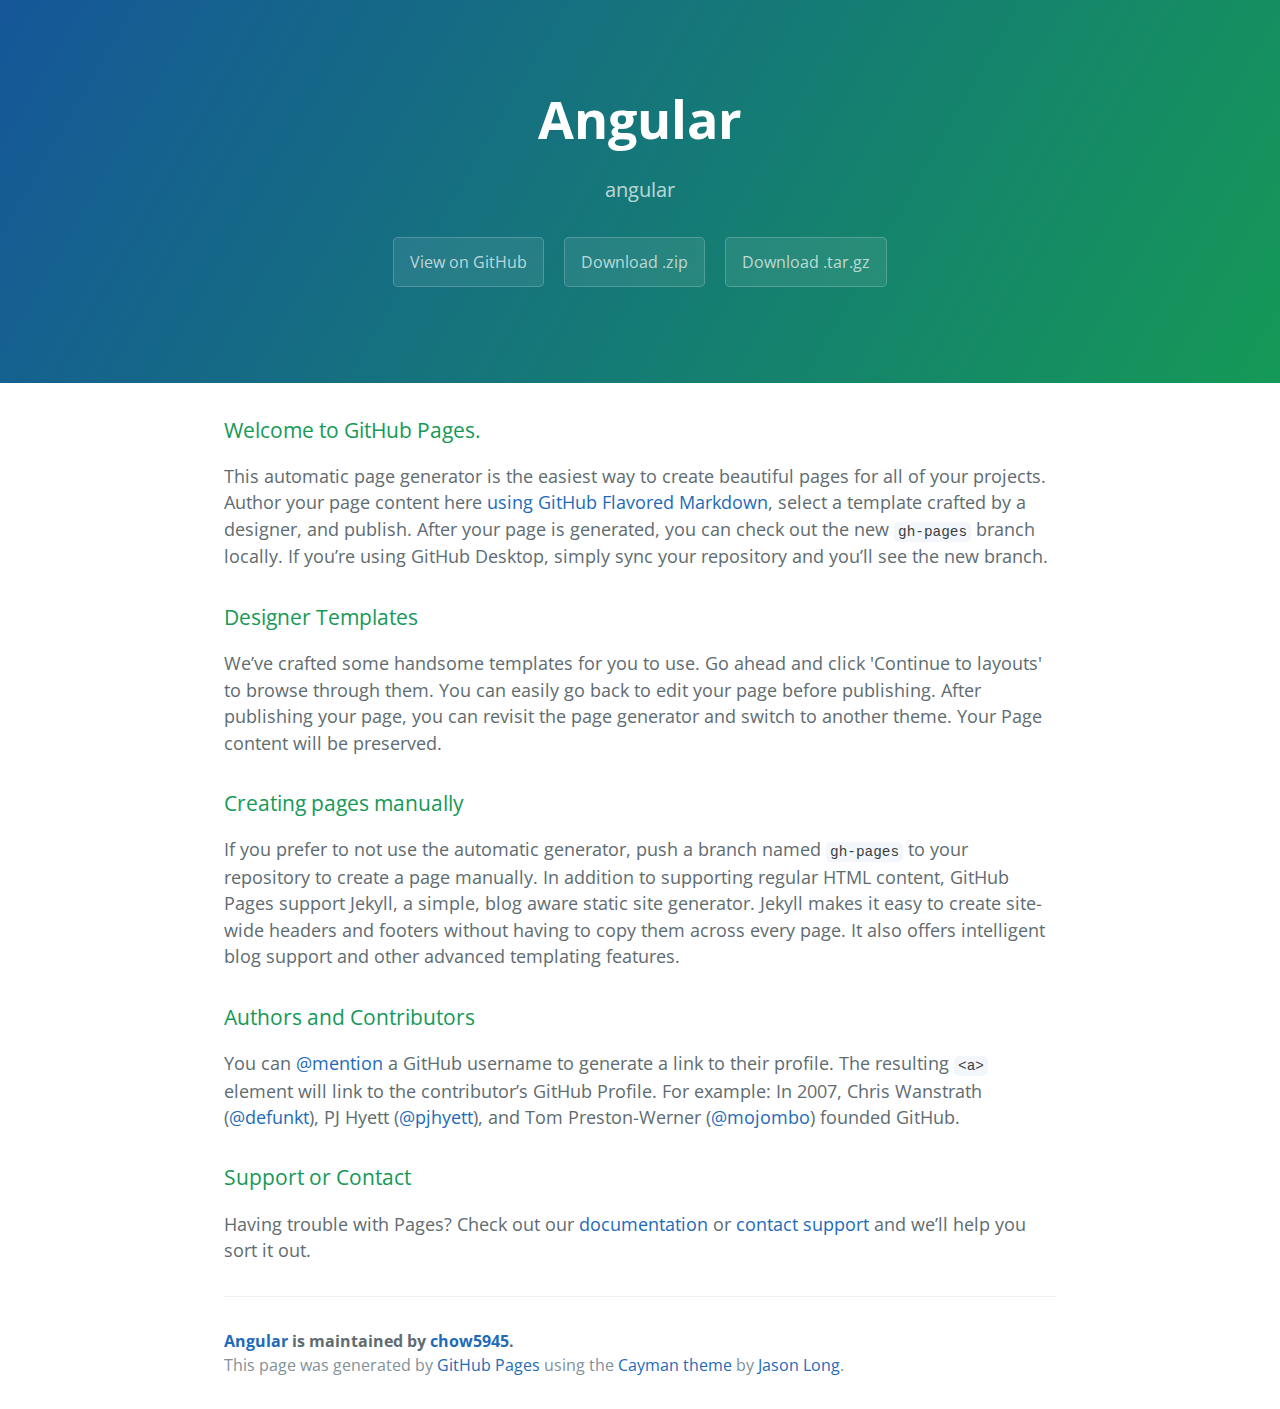
<file: index.html>
<!DOCTYPE html>
<html lang="en-us">
  <head>
    <meta charset="UTF-8">
    <title>Angular by chow5945</title>
    <meta name="viewport" content="width=device-width, initial-scale=1">
    <link rel="stylesheet" type="text/css" href="stylesheets/normalize.css" media="screen">
    <link href='https://fonts.googleapis.com/css?family=Open+Sans:400,700' rel='stylesheet' type='text/css'>
    <link rel="stylesheet" type="text/css" href="stylesheets/stylesheet.css" media="screen">
    <link rel="stylesheet" type="text/css" href="stylesheets/github-light.css" media="screen">
  </head>
  <body>
    <section class="page-header">
      <h1 class="project-name">Angular</h1>
      <h2 class="project-tagline">angular</h2>
      <a href="https://github.com/chow5945/angular" class="btn">View on GitHub</a>
      <a href="https://github.com/chow5945/angular/zipball/master" class="btn">Download .zip</a>
      <a href="https://github.com/chow5945/angular/tarball/master" class="btn">Download .tar.gz</a>
    </section>

    <section class="main-content">
      <h3>
<a id="welcome-to-github-pages" class="anchor" href="#welcome-to-github-pages" aria-hidden="true"><span aria-hidden="true" class="octicon octicon-link"></span></a>Welcome to GitHub Pages.</h3>

<p>This automatic page generator is the easiest way to create beautiful pages for all of your projects. Author your page content here <a href="https://guides.github.com/features/mastering-markdown/">using GitHub Flavored Markdown</a>, select a template crafted by a designer, and publish. After your page is generated, you can check out the new <code>gh-pages</code> branch locally. If you’re using GitHub Desktop, simply sync your repository and you’ll see the new branch.</p>

<h3>
<a id="designer-templates" class="anchor" href="#designer-templates" aria-hidden="true"><span aria-hidden="true" class="octicon octicon-link"></span></a>Designer Templates</h3>

<p>We’ve crafted some handsome templates for you to use. Go ahead and click 'Continue to layouts' to browse through them. You can easily go back to edit your page before publishing. After publishing your page, you can revisit the page generator and switch to another theme. Your Page content will be preserved.</p>

<h3>
<a id="creating-pages-manually" class="anchor" href="#creating-pages-manually" aria-hidden="true"><span aria-hidden="true" class="octicon octicon-link"></span></a>Creating pages manually</h3>

<p>If you prefer to not use the automatic generator, push a branch named <code>gh-pages</code> to your repository to create a page manually. In addition to supporting regular HTML content, GitHub Pages support Jekyll, a simple, blog aware static site generator. Jekyll makes it easy to create site-wide headers and footers without having to copy them across every page. It also offers intelligent blog support and other advanced templating features.</p>

<h3>
<a id="authors-and-contributors" class="anchor" href="#authors-and-contributors" aria-hidden="true"><span aria-hidden="true" class="octicon octicon-link"></span></a>Authors and Contributors</h3>

<p>You can <a href="https://help.github.com/articles/basic-writing-and-formatting-syntax/#mentioning-users-and-teams" class="user-mention">@mention</a> a GitHub username to generate a link to their profile. The resulting <code>&lt;a&gt;</code> element will link to the contributor’s GitHub Profile. For example: In 2007, Chris Wanstrath (<a href="https://github.com/defunkt" class="user-mention">@defunkt</a>), PJ Hyett (<a href="https://github.com/pjhyett" class="user-mention">@pjhyett</a>), and Tom Preston-Werner (<a href="https://github.com/mojombo" class="user-mention">@mojombo</a>) founded GitHub.</p>

<h3>
<a id="support-or-contact" class="anchor" href="#support-or-contact" aria-hidden="true"><span aria-hidden="true" class="octicon octicon-link"></span></a>Support or Contact</h3>

<p>Having trouble with Pages? Check out our <a href="https://help.github.com/pages">documentation</a> or <a href="https://github.com/contact">contact support</a> and we’ll help you sort it out.</p>

      <footer class="site-footer">
        <span class="site-footer-owner"><a href="https://github.com/chow5945/angular">Angular</a> is maintained by <a href="https://github.com/chow5945">chow5945</a>.</span>

        <span class="site-footer-credits">This page was generated by <a href="https://pages.github.com">GitHub Pages</a> using the <a href="https://github.com/jasonlong/cayman-theme">Cayman theme</a> by <a href="https://twitter.com/jasonlong">Jason Long</a>.</span>
      </footer>

    </section>

  
  </body>
</html>
</file>
<file: stylesheets/stylesheet.css>
* {
  box-sizing: border-box; }

body {
  padding: 0;
  margin: 0;
  font-family: "Open Sans", "Helvetica Neue", Helvetica, Arial, sans-serif;
  font-size: 16px;
  line-height: 1.5;
  color: #606c71; }

a {
  color: #1e6bb8;
  text-decoration: none; }
  a:hover {
    text-decoration: underline; }

.btn {
  display: inline-block;
  margin-bottom: 1rem;
  color: rgba(255, 255, 255, 0.7);
  background-color: rgba(255, 255, 255, 0.08);
  border-color: rgba(255, 255, 255, 0.2);
  border-style: solid;
  border-width: 1px;
  border-radius: 0.3rem;
  transition: color 0.2s, background-color 0.2s, border-color 0.2s; }
  .btn + .btn {
    margin-left: 1rem; }

.btn:hover {
  color: rgba(255, 255, 255, 0.8);
  text-decoration: none;
  background-color: rgba(255, 255, 255, 0.2);
  border-color: rgba(255, 255, 255, 0.3); }

@media screen and (min-width: 64em) {
  .btn {
    padding: 0.75rem 1rem; } }

@media screen and (min-width: 42em) and (max-width: 64em) {
  .btn {
    padding: 0.6rem 0.9rem;
    font-size: 0.9rem; } }

@media screen and (max-width: 42em) {
  .btn {
    display: block;
    width: 100%;
    padding: 0.75rem;
    font-size: 0.9rem; }
    .btn + .btn {
      margin-top: 1rem;
      margin-left: 0; } }

.page-header {
  color: #fff;
  text-align: center;
  background-color: #159957;
  background-image: linear-gradient(120deg, #155799, #159957); }

@media screen and (min-width: 64em) {
  .page-header {
    padding: 5rem 6rem; } }

@media screen and (min-width: 42em) and (max-width: 64em) {
  .page-header {
    padding: 3rem 4rem; } }

@media screen and (max-width: 42em) {
  .page-header {
    padding: 2rem 1rem; } }

.project-name {
  margin-top: 0;
  margin-bottom: 0.1rem; }

@media screen and (min-width: 64em) {
  .project-name {
    font-size: 3.25rem; } }

@media screen and (min-width: 42em) and (max-width: 64em) {
  .project-name {
    font-size: 2.25rem; } }

@media screen and (max-width: 42em) {
  .project-name {
    font-size: 1.75rem; } }

.project-tagline {
  margin-bottom: 2rem;
  font-weight: normal;
  opacity: 0.7; }

@media screen and (min-width: 64em) {
  .project-tagline {
    font-size: 1.25rem; } }

@media screen and (min-width: 42em) and (max-width: 64em) {
  .project-tagline {
    font-size: 1.15rem; } }

@media screen and (max-width: 42em) {
  .project-tagline {
    font-size: 1rem; } }

.main-content :first-child {
  margin-top: 0; }
.main-content img {
  max-width: 100%; }
.main-content h1, .main-content h2, .main-content h3, .main-content h4, .main-content h5, .main-content h6 {
  margin-top: 2rem;
  margin-bottom: 1rem;
  font-weight: normal;
  color: #159957; }
.main-content p {
  margin-bottom: 1em; }
.main-content code {
  padding: 2px 4px;
  font-family: Consolas, "Liberation Mono", Menlo, Courier, monospace;
  font-size: 0.9rem;
  color: #383e41;
  background-color: #f3f6fa;
  border-radius: 0.3rem; }
.main-content pre {
  padding: 0.8rem;
  margin-top: 0;
  margin-bottom: 1rem;
  font: 1rem Consolas, "Liberation Mono", Menlo, Courier, monospace;
  color: #567482;
  word-wrap: normal;
  background-color: #f3f6fa;
  border: solid 1px #dce6f0;
  border-radius: 0.3rem; }
  .main-content pre > code {
    padding: 0;
    margin: 0;
    font-size: 0.9rem;
    color: #567482;
    word-break: normal;
    white-space: pre;
    background: transparent;
    border: 0; }
.main-content .highlight {
  margin-bottom: 1rem; }
  .main-content .highlight pre {
    margin-bottom: 0;
    word-break: normal; }
.main-content .highlight pre, .main-content pre {
  padding: 0.8rem;
  overflow: auto;
  font-size: 0.9rem;
  line-height: 1.45;
  border-radius: 0.3rem; }
.main-content pre code, .main-content pre tt {
  display: inline;
  max-width: initial;
  padding: 0;
  margin: 0;
  overflow: initial;
  line-height: inherit;
  word-wrap: normal;
  background-color: transparent;
  border: 0; }
  .main-content pre code:before, .main-content pre code:after, .main-content pre tt:before, .main-content pre tt:after {
    content: normal; }
.main-content ul, .main-content ol {
  margin-top: 0; }
.main-content blockquote {
  padding: 0 1rem;
  margin-left: 0;
  color: #819198;
  border-left: 0.3rem solid #dce6f0; }
  .main-content blockquote > :first-child {
    margin-top: 0; }
  .main-content blockquote > :last-child {
    margin-bottom: 0; }
.main-content table {
  display: block;
  width: 100%;
  overflow: auto;
  word-break: normal;
  word-break: keep-all; }
  .main-content table th {
    font-weight: bold; }
  .main-content table th, .main-content table td {
    padding: 0.5rem 1rem;
    border: 1px solid #e9ebec; }
.main-content dl {
  padding: 0; }
  .main-content dl dt {
    padding: 0;
    margin-top: 1rem;
    font-size: 1rem;
    font-weight: bold; }
  .main-content dl dd {
    padding: 0;
    margin-bottom: 1rem; }
.main-content hr {
  height: 2px;
  padding: 0;
  margin: 1rem 0;
  background-color: #eff0f1;
  border: 0; }

@media screen and (min-width: 64em) {
  .main-content {
    max-width: 64rem;
    padding: 2rem 6rem;
    margin: 0 auto;
    font-size: 1.1rem; } }

@media screen and (min-width: 42em) and (max-width: 64em) {
  .main-content {
    padding: 2rem 4rem;
    font-size: 1.1rem; } }

@media screen and (max-width: 42em) {
  .main-content {
    padding: 2rem 1rem;
    font-size: 1rem; } }

.site-footer {
  padding-top: 2rem;
  margin-top: 2rem;
  border-top: solid 1px #eff0f1; }

.site-footer-owner {
  display: block;
  font-weight: bold; }

.site-footer-credits {
  color: #819198; }

@media screen and (min-width: 64em) {
  .site-footer {
    font-size: 1rem; } }

@media screen and (min-width: 42em) and (max-width: 64em) {
  .site-footer {
    font-size: 1rem; } }

@media screen and (max-width: 42em) {
  .site-footer {
    font-size: 0.9rem; } }
</file>
<file: stylesheets/github-light.css>
/*
   Copyright 2014 GitHub Inc.

   Licensed under the Apache License, Version 2.0 (the "License");
   you may not use this file except in compliance with the License.
   You may obtain a copy of the License at

       http://www.apache.org/licenses/LICENSE-2.0

   Unless required by applicable law or agreed to in writing, software
   distributed under the License is distributed on an "AS IS" BASIS,
   WITHOUT WARRANTIES OR CONDITIONS OF ANY KIND, either express or implied.
   See the License for the specific language governing permissions and
   limitations under the License.

*/

.pl-c /* comment */ {
  color: #969896;
}

.pl-c1      /* constant, markup.raw, meta.diff.header, meta.module-reference, meta.property-name, support, support.constant, support.variable, variable.other.constant */,
.pl-s .pl-v /* string variable */ {
  color: #0086b3;
}

.pl-e  /* entity */,
.pl-en /* entity.name */ {
  color: #795da3;
}

.pl-s .pl-s1 /* string source */,
.pl-smi      /* storage.modifier.import, storage.modifier.package, storage.type.java, variable.other, variable.parameter.function */ {
  color: #333;
}

.pl-ent /* entity.name.tag */ {
  color: #63a35c;
}

.pl-k /* keyword, storage, storage.type */ {
  color: #a71d5d;
}

.pl-pds              /* punctuation.definition.string, string.regexp.character-class */,
.pl-s                /* string */,
.pl-s .pl-pse .pl-s1 /* string punctuation.section.embedded source */,
.pl-sr               /* string.regexp */,
.pl-sr .pl-cce       /* string.regexp constant.character.escape */,
.pl-sr .pl-sra       /* string.regexp string.regexp.arbitrary-repitition */,
.pl-sr .pl-sre       /* string.regexp source.ruby.embedded */ {
  color: #183691;
}

.pl-v /* variable */ {
  color: #ed6a43;
}

.pl-id /* invalid.deprecated */ {
  color: #b52a1d;
}

.pl-ii /* invalid.illegal */ {
  background-color: #b52a1d;
  color: #f8f8f8;
}

.pl-sr .pl-cce /* string.regexp constant.character.escape */ {
  color: #63a35c;
  font-weight: bold;
}

.pl-ml /* markup.list */ {
  color: #693a17;
}

.pl-mh        /* markup.heading */,
.pl-mh .pl-en /* markup.heading entity.name */,
.pl-ms        /* meta.separator */ {
  color: #1d3e81;
  font-weight: bold;
}

.pl-mq /* markup.quote */ {
  color: #008080;
}

.pl-mi /* markup.italic */ {
  color: #333;
  font-style: italic;
}

.pl-mb /* markup.bold */ {
  color: #333;
  font-weight: bold;
}

.pl-md /* markup.deleted, meta.diff.header.from-file */ {
  background-color: #ffecec;
  color: #bd2c00;
}

.pl-mi1 /* markup.inserted, meta.diff.header.to-file */ {
  background-color: #eaffea;
  color: #55a532;
}

.pl-mdr /* meta.diff.range */ {
  color: #795da3;
  font-weight: bold;
}

.pl-mo /* meta.output */ {
  color: #1d3e81;
}
</file>
